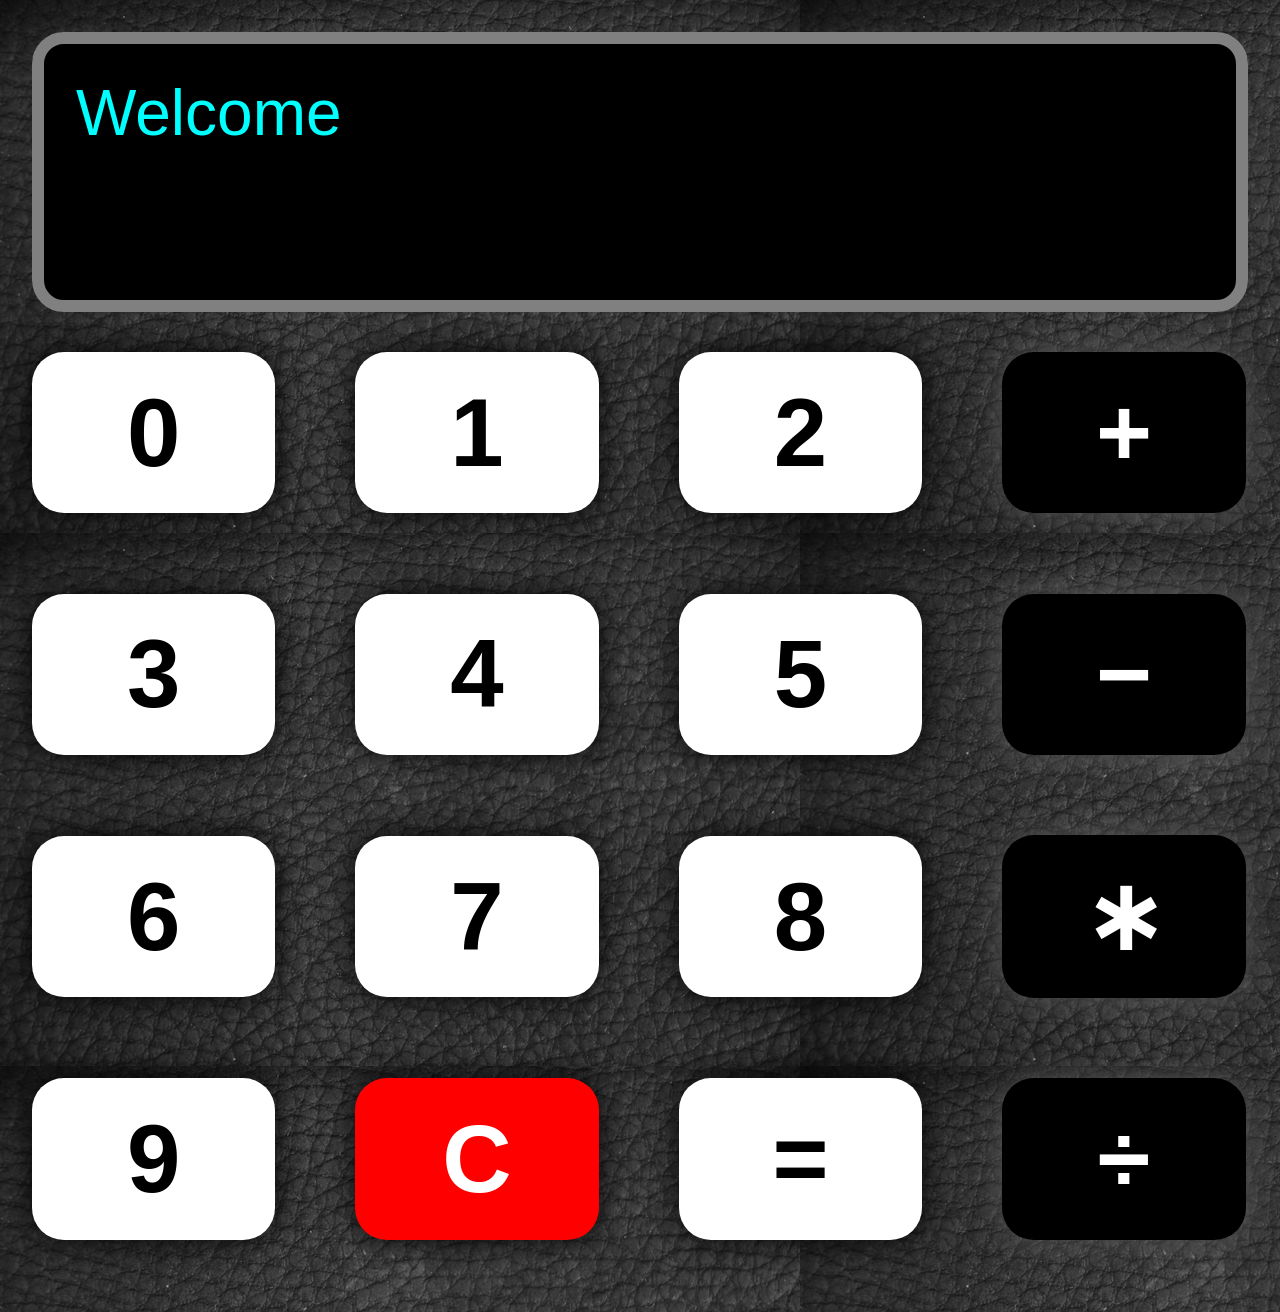
<file: template/calculator/index.html>
<!DOCTYPE html>
<html lang="en">
	<head>
		<meta charset="UTF-8">
		<title>Casio Mini</title>
		<link rel="stylesheet" href="./styles/style.css" />
		<script src="./scripts/calculator.js"></script>
	</head>
	<body>
		<form>
			<fieldset class="display">
				<output name="output" id="output" class="output"></output>
				<output name="input" id="input" class="input"></output>
			</fieldset>

			<fieldset>
				<button type="button" name="key-0" id="key-0" class="number" value="0">0</button>
				<button type="button" name="key-1" id="key-1" class="number" value="1">1</button>
				<button type="button" name="key-2" id="key-2" class="number" value="2">2</button>
				<button type="button" name="key-+" id="key-+" value="+" class="operator">&plus;</button>

				<button type="button" name="key-3" id="key-3" class="number" value="3">3</button>
				<button type="button" name="key-4" id="key-4" class="number" value="4">4</button>
				<button type="button" name="key-5" id="key-5" class="number" value="5">5</button>
				<button type="button" name="key--" id="key--" value="-" class="operator">&minus;</button>

				<button type="button" name="key-6" id="key-6" class="number" value="6">6</button>
				<button type="button" name="key-7" id="key-7" class="number" value="7">7</button>
				<button type="button" name="key-8" id="key-8" class="number" value="8">8</button>
				<button type="button" name="key-*" id="key-*" value="*" class="operator">&lowast;</button>

				<button type="button" name="key-9" id="key-9" class="number" value="9">9</button>
				<button type="button" name="key-c" id="key-c" class="command">C</button>
				<button type="button" name="key-=" id="key-=" class="command">&equals;</button>
				<button type="button" name="key-/" id="key-/" value="/" class="operator">&divide;</button>
			</fieldset>
		</form>
	</body>
</html>
</file>
<file: template/calculator/styles/style.css>
/* reset */
*  {
	-webkit-box-sizing: border-box;
	-moz-box-sizing: border-box;
	-ms-box-sizing: border-box;
	box-sizing: border-box;
	margin: 0;
	padding: 0;
}

html {
	font-size: 5vw;
}

html, body {
	width: 100%;
	margin: 0;
	padding: 0;
}


/* document */
body {
	font-family: "URW Gothic L", "Helvetica", "Arial", sans-serif;
	/* Background source:
	 * http://www.texturex.com/Leather-Textures/black+leather+texture+large+close+up+grain+material+dark+fabric+stock+photo.jpg.php
	 * Free offered by Free Leather Textures */
	background: url('../../../media/black-leather-texture.jpg');
}

.display {
	border: 0.2rem solid gray;
	border-radius: 0.5rem;
	background: black;
	padding: 0.5rem;
	width: 100%;
	display: block;
}
.display > output {
	display: block;
	height: 1.5rem;
	margin: 0;
	color: aqua;
}

form {
	width: 100%;
	padding: 0.5rem;
}

fieldset {
	border: none;
	margin: 0;
	font-size: 0;
}
fieldset > button {
	width: 20%;
	margin: 3.3%;
	padding: 2vw;
}
fieldset > button:nth-child(4n) {
	margin-right: 0;
}
fieldset > button:nth-child(4n+1) {
	margin-left: 0;
}

button {
	box-shadow: 0 0 0.5rem black;
	border: none;
	border-radius: 0.5rem;
	text-align: center;
	vertical-align: middle;
	margin: 0;
	font-weight: bold;
	font-size: 1.5rem;
}
output {
	font-size: 1rem;
}


button.number, button.command {
	background: white;
}
button.number:active, button.command:active {
	background: rgb(230, 230, 230);
	box-shadow: inset 0 0 0.5rem black;
}
button.operator {
	box-shadow: 0 0 0.5rem rgb(80,80, 80);
	background: black;
	color: white;
}
button.operator:active {
	background: rgb(60, 60, 60);
	box-shadow: inset 0 0 0.5rem black;
}

#key-c {
	background: red;
	color: white;
}
#key-c:active {
	background: darkred;
}
button:focus {
	box-shadow: 0 0 0.5rem deepskyblue;
}
</file>
